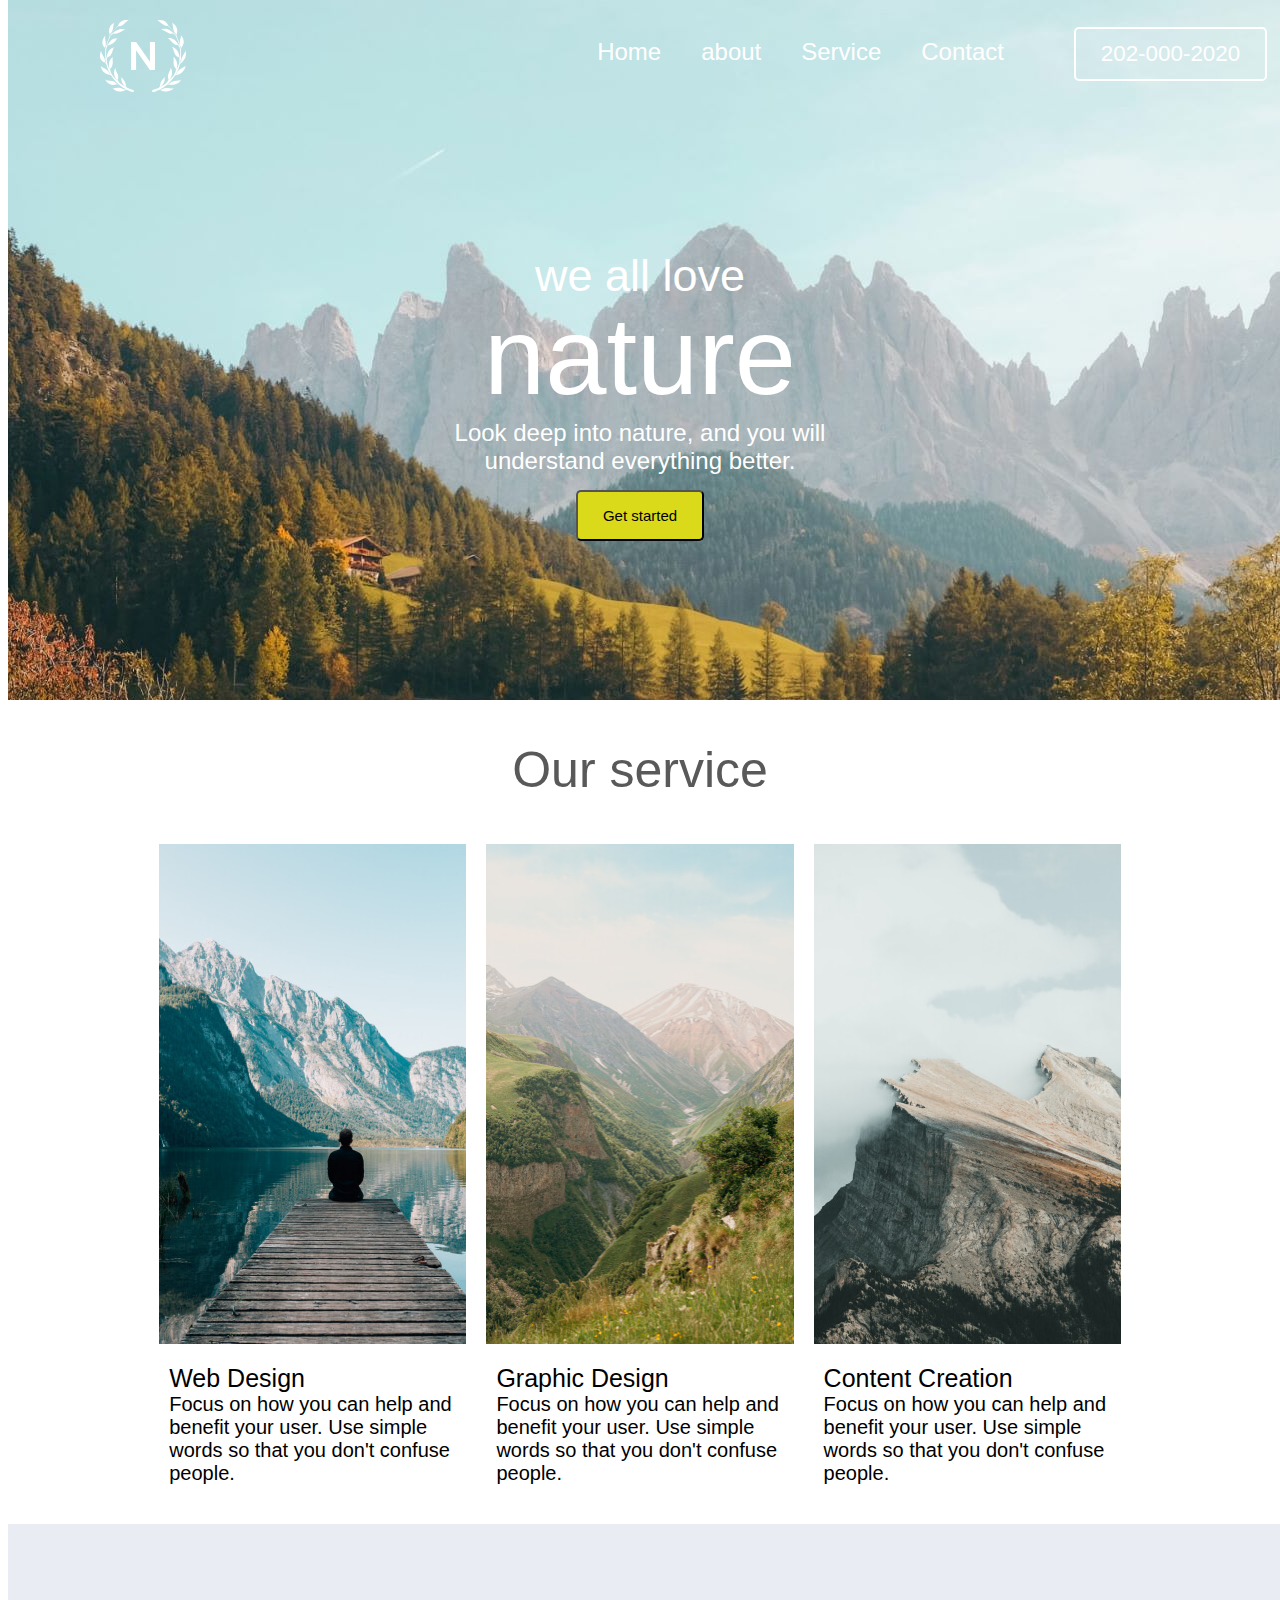
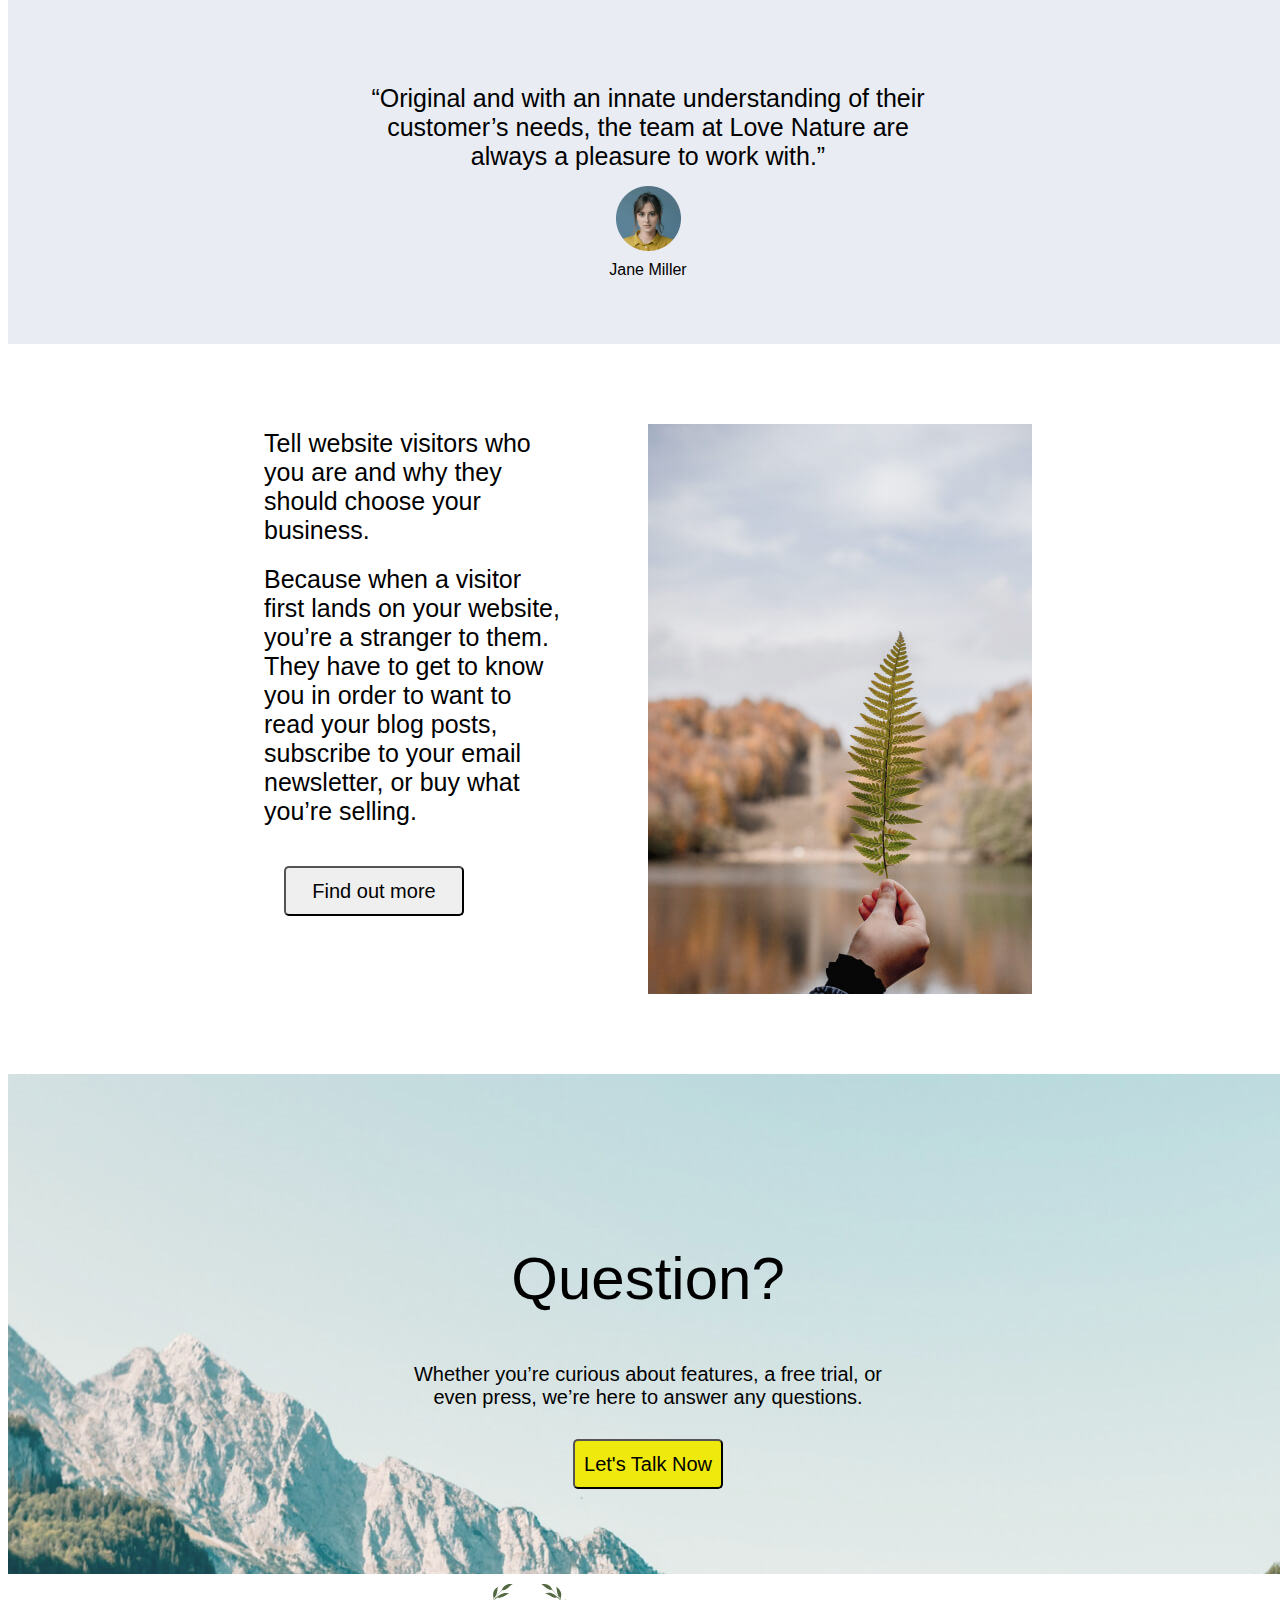
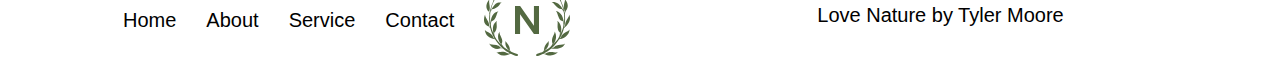
<file: index.html>
<!DOCTYPE html>
<html lang="en">

<head>
    <meta charset="UTF-8">
    <meta http-equiv="X-UA-Compatible" content="IE=edge">
    <meta name="viewport" content="width=device-width, initial-scale=1.0">
    <title>Project_2</title>
    <link rel="preconnect" href="https://fonts.gstatic.com" crossorigin>
    <link rel="stylesheet" href="style.css">
    <style>

    </style>
</head>

<body>

    <header>
        <div class="logo">
        </div>
        <div class="navbar">
            <ul>
                <li><a href="index.html">Home</a></li>
                <li><a href="project_2about.html">about</a></li>
                <li><a href="project_2service.html">Service</a></li>
                <li><a href="project_2contact.html">Contact</a></li>
            </ul>
        </div>
        <div>
            <p>202-000-2020</p>
        </div>
        <div class="love">we all love
        </div>
        <div class="nature">nature
        </div>
        <div class="look">
            Look deep into nature, and you will
        </div>
        <div class="understand">
            understand everything better.
        </div>
        <div>
            <button class="btn">Get started</button>
        </div>
    </header>
    <div class="service">
        Our service
    </div>
    <div class="container">
        <div class="box" id="box1"></div>
        <div class="box" id="box2"></div>
        <div class="box" id="box3"></div>
    </div>
    <div class="container_">
        <div class="box_" id="box_1">
            <div class="cave">
                Web Design
            </div>
            <div class="design">
                Focus on how you can help and benefit your user. Use simple words so that you don't confuse people.
            </div>
        </div>
        <div class="box_" id="box_2">
            <div class="graphic">
                Graphic Design
            </div>
            <div class="design_">
                Focus on how you can help and benefit your user. Use simple words so that you don't confuse people.
            </div>
        </div>
        <div class="box_" id="box_3">
            <div class="content">
                Content Creation
            </div>
            <div class="creation">
                Focus on how you can help and benefit your user. Use simple words so that you don't confuse people.
            </div>
        </div>
    </div>
    <div class="comma">
        <div class="blank">

        </div>
        <div class="ommas">

        </div>
        <div class="original">
            “Original and with an innate understanding of their <br>customer’s needs, the team at Love Nature are
            <br>always a pleasure to work with.”
        </div>
        <div class="jane">

        </div>
        <div class="miller">
          Jane Miller
        </div>
    </div>
    <div class="about">
        <div class="tell">
            <div class="web">
                Tell website visitors who you are and why they should choose your business.
            </div>
            <div class="visitor">
                Because when a visitor first lands on your website, you’re a stranger to them. They have to get to know
                you in order to want to read your blog posts, subscribe to your email newsletter, or buy what you’re
                selling.
            </div>
            <div>
                <button class="btn_">Find out more</button>
            </div>
        </div>
        <div class="leaf">

        </div>
    </div>
    <div class="question">
        <div class="uestion"> Question?</div>
        <div class="free">Whether you’re curious about features, a free trial, or<br> even press, we’re here to answer
            any questions.
        </div>
        <div>
            <button class="btn2">Let's Talk Now</button>
        </div>
    </div>
    <div class="last">
        <div class="navigation">
                <li>Home</li>
                <li>About</li>
                <li>Service</li>
                <li>Contact</li>
        </div>
        <div class="pogolast">
        
        </div>
        <div class="tayler">
            Love Nature by Tyler Moore
        </div>
    </div>
</body>

</html>
</file>
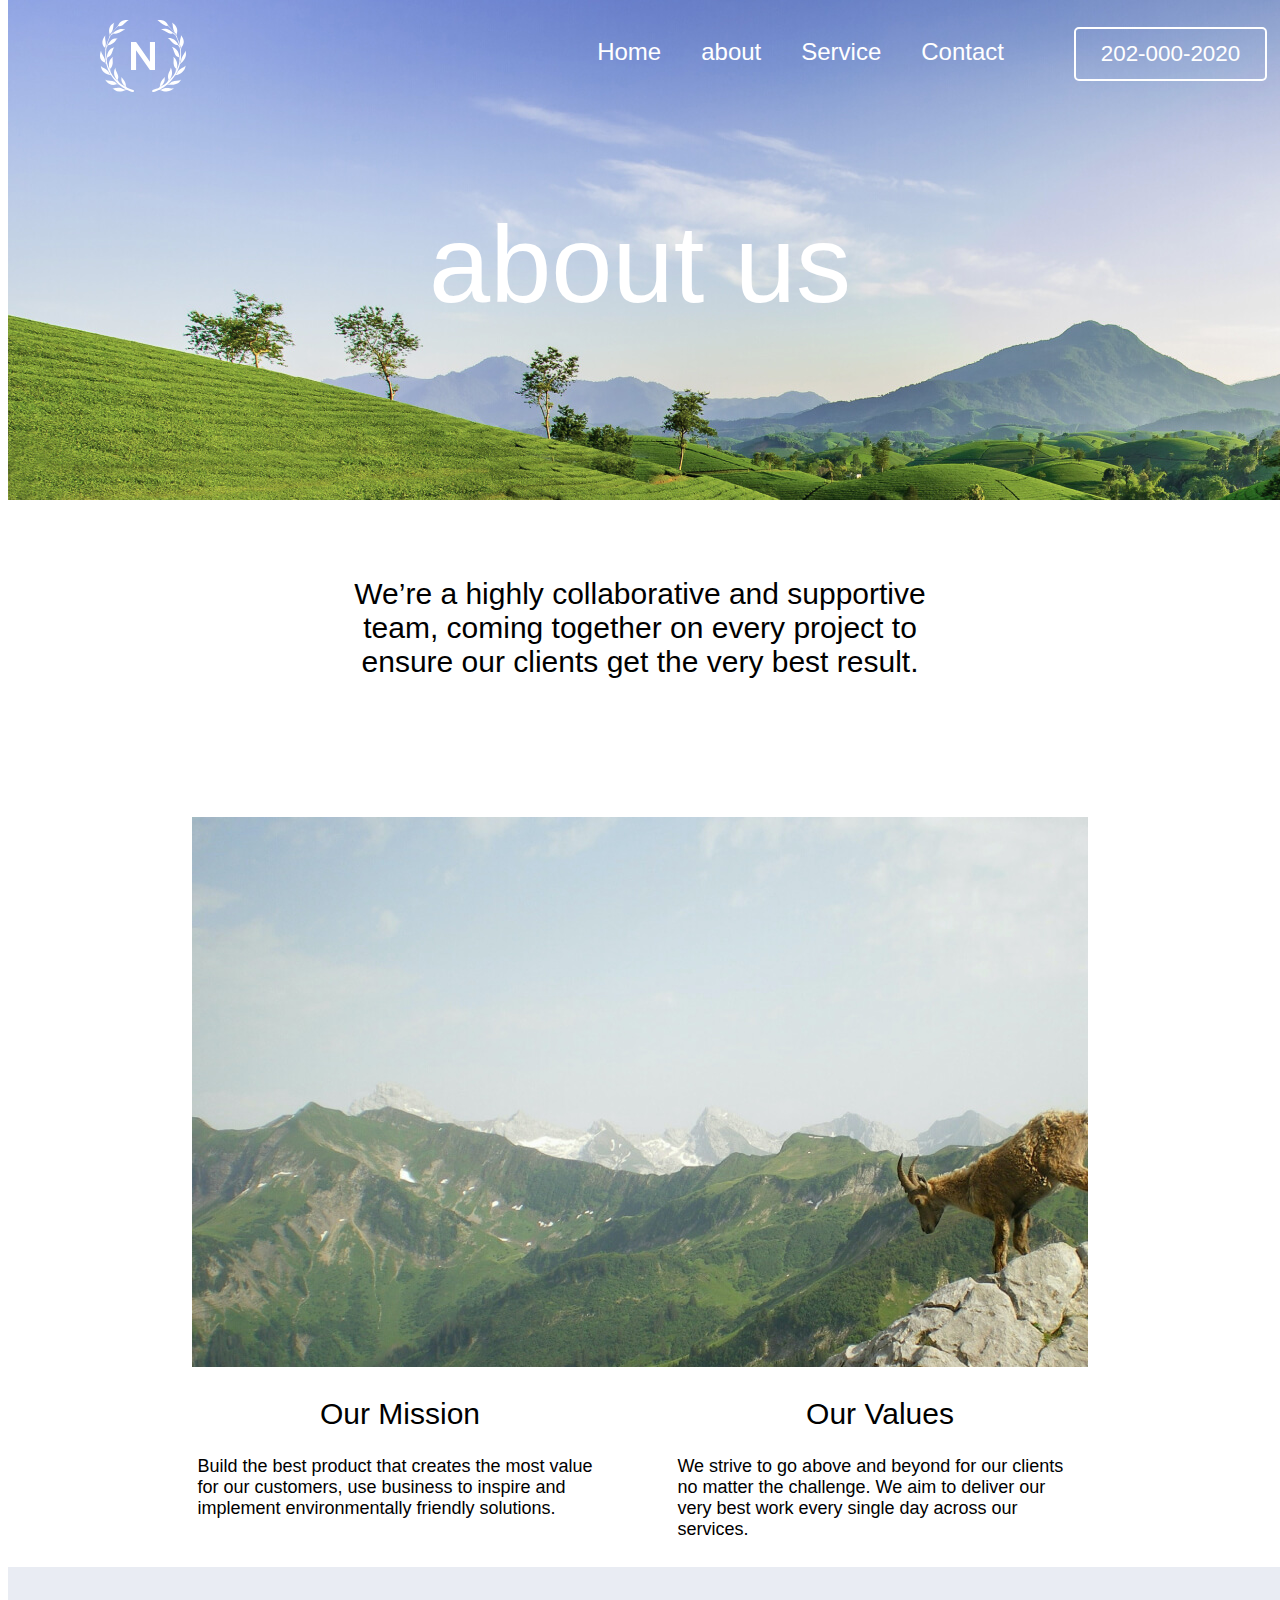
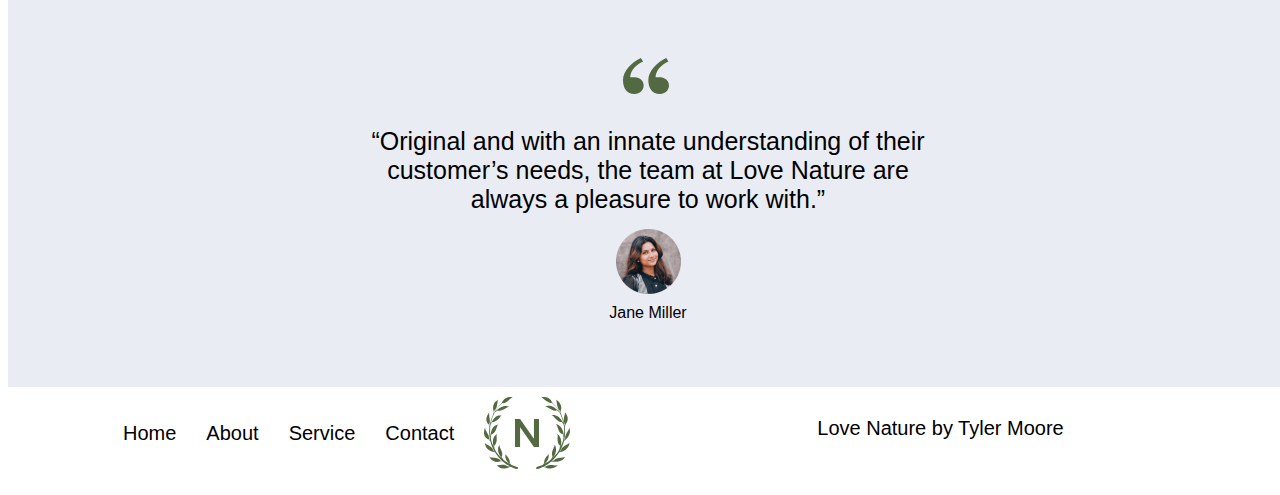
<file: project_2about.html>
<!DOCTYPE html>
<html lang="en">
<head>
    <meta charset="UTF-8">
    <meta http-equiv="X-UA-Compatible" content="IE=edge">
    <meta name="viewport" content="width=device-width, initial-scale=1.0">
    <title>About us</title>
    <link rel="stylesheet" href="project_2about.css">
</head>
<body>
    <header>
        <div class="logo">
        </div>
        <div class="navbar">
            <ul>
                <li><a href="index.html">Home</a></li>
                <li><a href="project_2about.html">about</a></li>
                <li><a href="project_2service.html">Service</a></li>
                <li><a href="project_2contact.html">Contact</a></li>
            </ul>
        </div>
        <div>
            <p>202-000-2020</p>
        </div>
        <div class="nature">about us
        </div>
    </header>
    <div class="best">
        We’re a highly collaborative and supportive team, coming together on every project to ensure our clients get the very best result.
    </div>
    <div class="deer">

    </div>
    <div class="our">
        <div class="mission">
           <div class="creat">
       Our Mission
           </div>
           <div class="inspire">
            Build the best product that creates the most value for our customers, use business to inspire and implement environmentally friendly solutions.
           </div>
        </div>
        <div class="value">
       <div class="strive">
            Our Values
       </div>
       <div class="aim">
        We strive to go above and beyond for our clients no matter the challenge. We aim to deliver our very best work every single day across our services.
       </div>
        </div>
    </div>
    <div class="comma">
        <div class="blank">

        </div>
        <div class="ommas">

        </div>
        <div class="original">
            “Original and with an innate understanding of their <br>customer’s needs, the team at Love Nature are
            <br>always a pleasure to work with.”
        </div>
        <div class="jane">

        </div>
        <div class="miller">
          Jane Miller
        </div>
    </div>
    <div class="last">
        <div class="navigation">
                <li>Home</li>
                <li>About</li>
                <li>Service</li>
                <li>Contact</li>
        </div>
        <div class="pogolast">
        
        </div>
        <div class="tayler">
            Love Nature by Tyler Moore
        </div>
    </div>
</body>
</html>
</file>
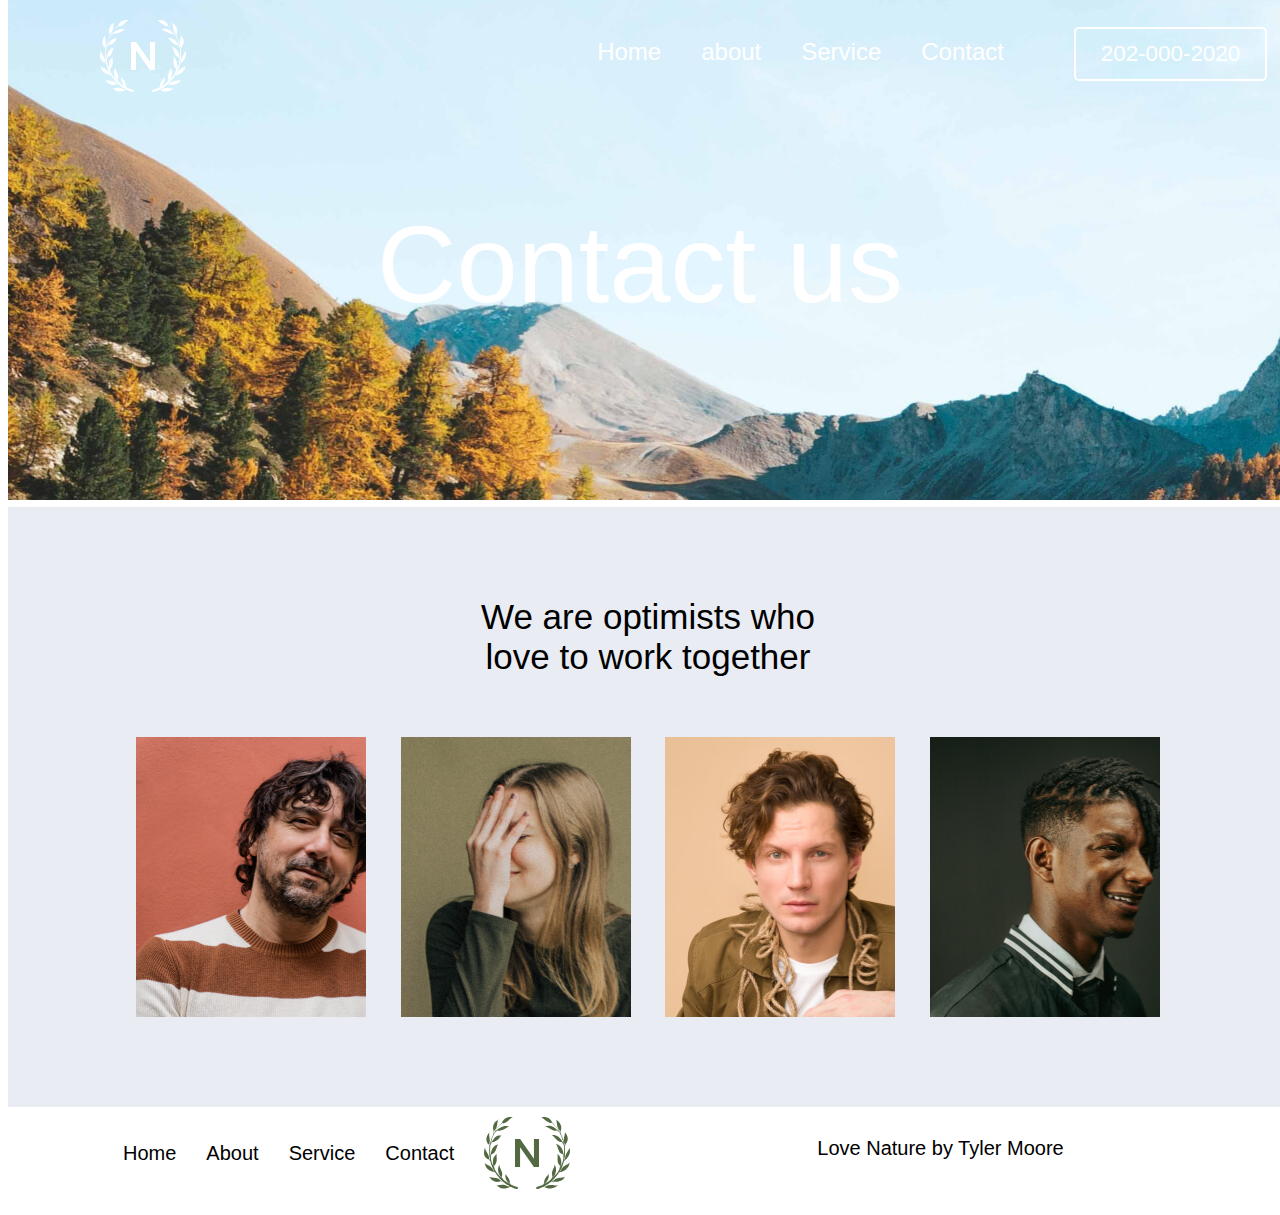
<file: project_2contact.html>
<!DOCTYPE html>
<html lang="en">
<head>
    <meta charset="UTF-8">
    <meta http-equiv="X-UA-Compatible" content="IE=edge">
    <meta name="viewport" content="width=device-width, initial-scale=1.0">
    <title>Contact</title>
    <link rel="stylesheet" href="project_2contact.css">
</head>
<body>
    <header>
        <div class="logo">
        </div>
        <div class="navbar">
            <ul>
                <li><a href="index.html">Home</a></li>
                <li><a href="project_2about.html">about</a></li>
                <li><a href="project_2service.html">Service</a></li>
                <li><a href="project_2contact.html">Contact</a></li>
            </ul>
        </div>
        <div>
            <p>202-000-2020</p>
        </div>
        <div class="nature">Contact us
        </div>
    </header>
    <div class="comma">
        <div class="blank">

        </div>
        <div class="ommas">
            We are optimists who love to work together
        </div>
        <div class="original">
            <div class="deepak" ></div>
            <div class="ritesh" ></div>
            <div class="aman" ></div>
            <div class="prashant" ></div>
        </div>
    </div>
    <div class="last">
        <div class="navigation">
                <li>Home</li>
                <li>About</li>
                <li>Service</li>
                <li>Contact</li>
        </div>
        <div class="pogolast">
        
        </div>
        <div class="tayler">
            Love Nature by Tyler Moore
        </div>
    </div>
</body>
</html>
</file>
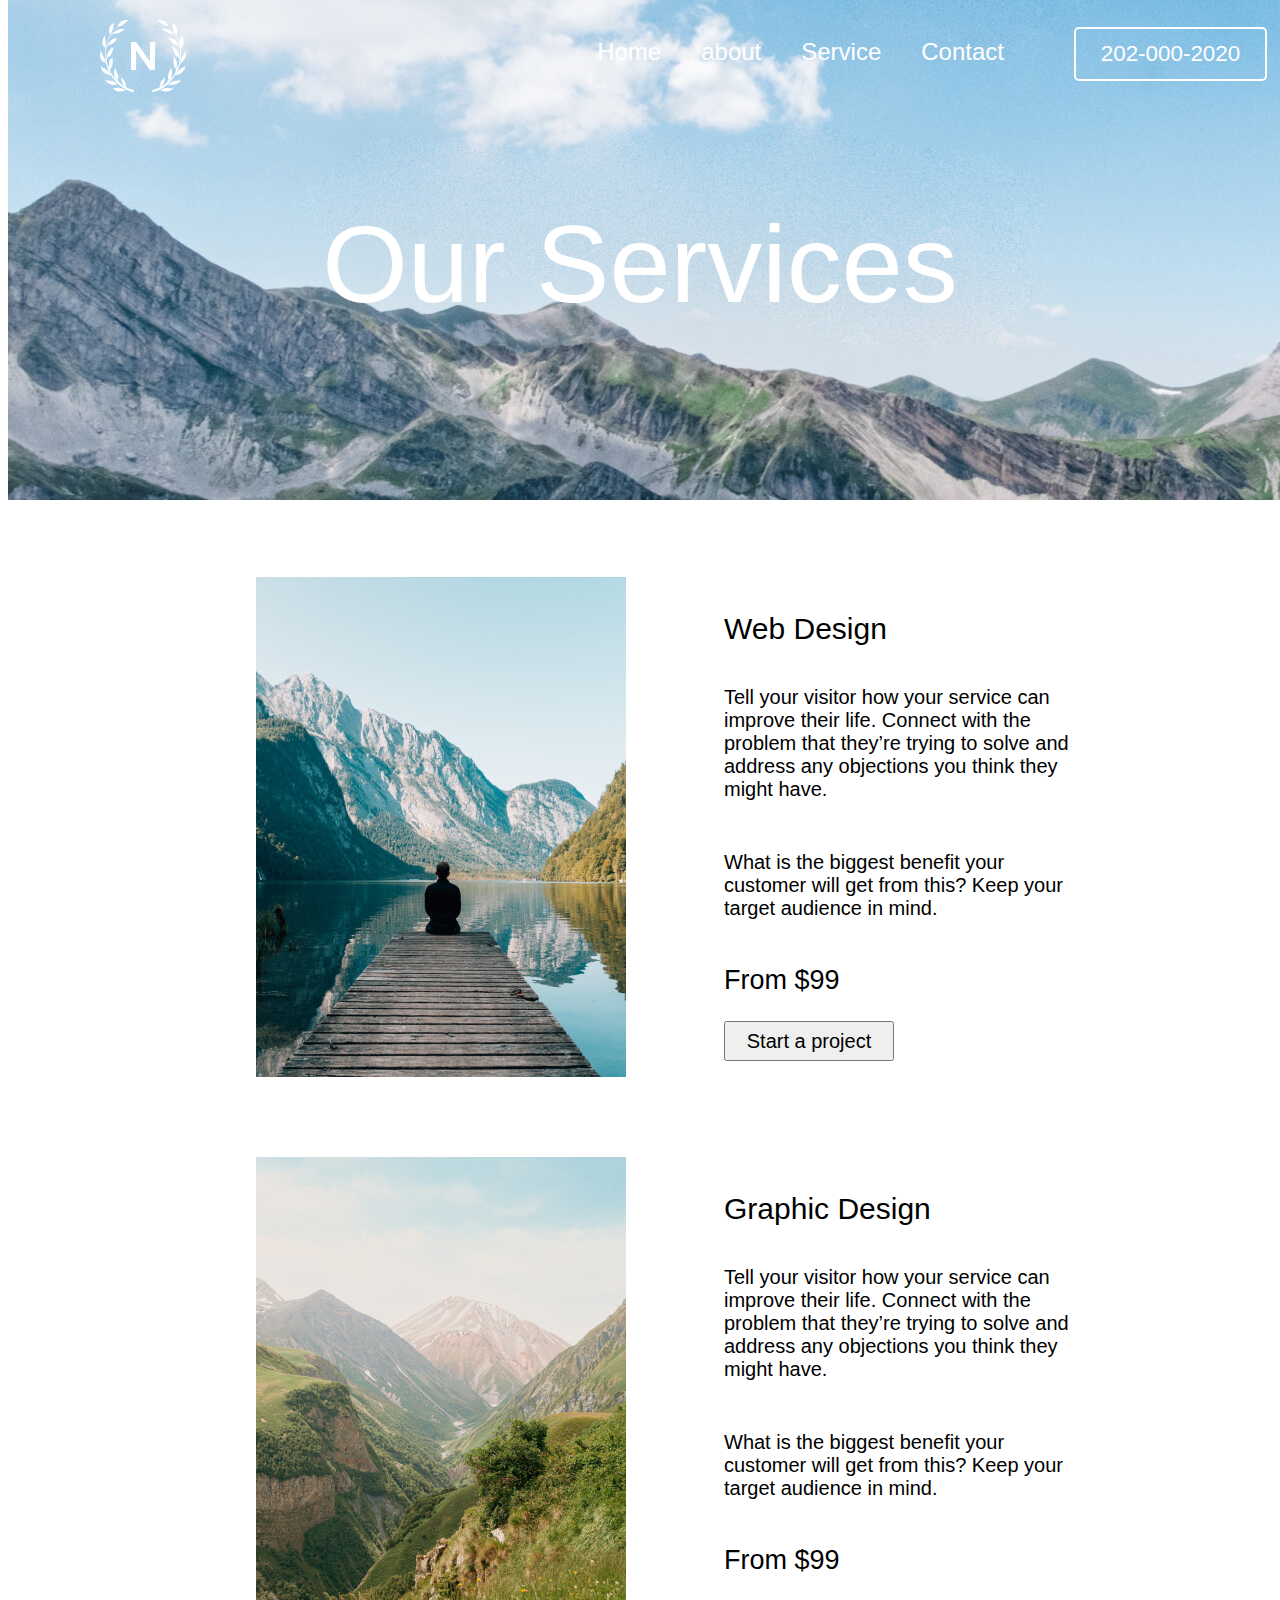
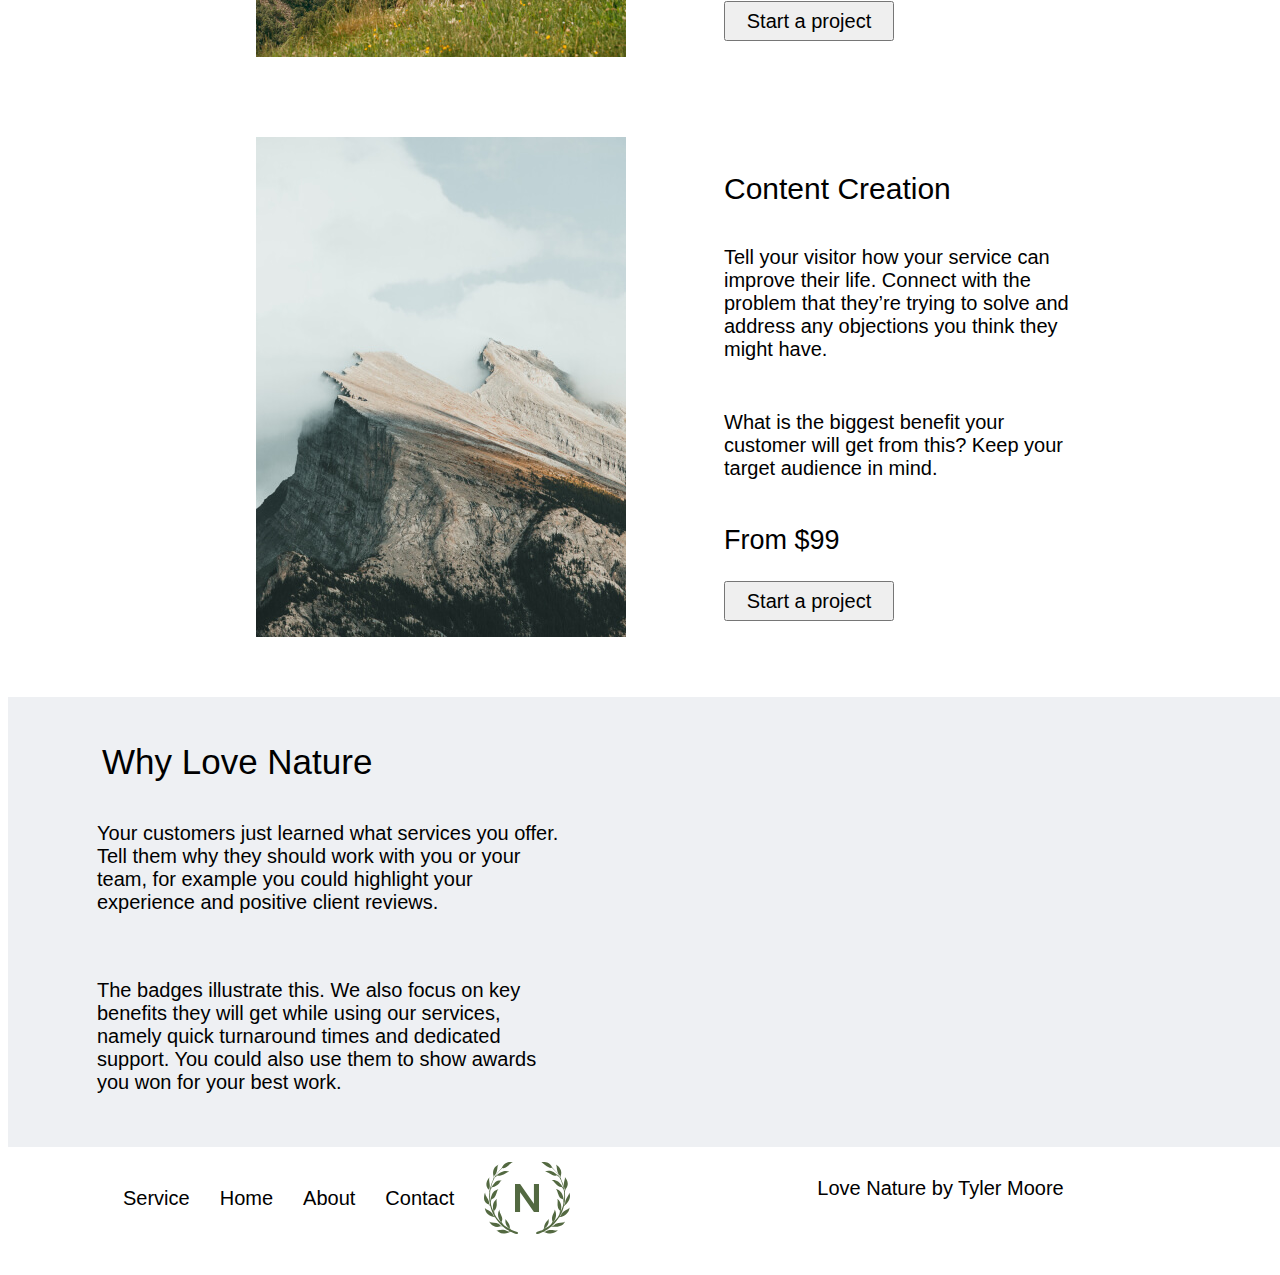
<file: project_2service.html>
<!DOCTYPE html>
<html lang="en">

<head>
    <meta charset="UTF-8">
    <meta http-equiv="X-UA-Compatible" content="IE=edge">
    <meta name="viewport" content="width=device-width, initial-scale=1.0">
    <title>Service</title>
    <link rel="stylesheet" href="project_2service.css">
</head>

<body>
    <header>
        <div class="logo">
        </div>
        <div class="navbar">
            <ul>
                <li><a href="index.html">Home</a></li>
                <li><a href="project_2about.html">about</a></li>
                <li><a href="project_2service.html">Service</a></li>
                <li><a href="project_2contact.html">Contact</a></li>
            </ul>
        </div>
        <div>
            <p>202-000-2020</p>
        </div>
        <div class="nature">Our Services
        </div>
    </header>
    <div class="container">
        <div class="web">

        </div>
        <div class="design">
            <div class="project">
                Web Design
            </div>
            <div class="tell">
                Tell your visitor how your service can improve their life. Connect with the problem that they’re trying
                to solve and address any objections you think they might have.
            </div>
            <div class="benifit">
                What is the biggest benefit your customer will get from this? Keep your target audience in mind.
            </div>
            <div class="rs99">
                From $99
            </div>
            <button class="btn">Start a project</button>
        </div>
    </div>
    <div class="deepak">
        <div class="graphic">

        </div>
        <div class="design">
            <div class="project">
                Graphic Design
            </div>
            <div class="tell">
                Tell your visitor how your service can improve their life. Connect with the problem that they’re trying
                to solve and address any objections you think they might have.
            </div>
            <div class="benifit">
                What is the biggest benefit your customer will get from this? Keep your target audience in mind.
            </div>
            <div class="rs99">
                From $99
            </div>
            <button class="btn">Start a project</button>
        </div>
    </div>
    <div class="deepak">
        <div class="content">

        </div>
        <div class="design">
            <div class="project">
                Content Creation
            </div>
            <div class="tell">
                Tell your visitor how your service can improve their life. Connect with the problem that they’re trying
                to solve and address any objections you think they might have.
            </div>
            <div class="benifit">
                What is the biggest benefit your customer will get from this? Keep your target audience in mind.
            </div>
            <div class="rs99">
                From $99
            </div>
            <button class="btn">Start a project</button>
        </div>
    </div>
    <div class="love">
        <div class="native">
           <div class="why">
            Why Love Nature
           </div>
           <div class="customer">
            Your customers just learned what services you offer. Tell them why they should work with you or your team, for example you could highlight your experience and positive client reviews.
           </div>
           <div class="badless">
            The badges illustrate this.  We also focus on key benefits they will get while using our services, namely quick turnaround times and dedicated support. You could also use them to show awards you won for your best work.
           </div>
        </div>
        <div class="rating">
            <div class="star">
                <div class="experience">

                </div>
                <div class="experience">
    
                </div>
            </div>
            <div class="quick">
                <div class="experience">

                </div>
                <div class="experience">
                    
                </div>
            </div>
        </div>
    </div>
    <div class="last">
        <div class="navigation">
                <li>Service</li>
                <li >Home</li>
                <li >About</li>
                <li >Contact</li>
        </div>
        <div class="pogolast">
        
        </div>
        <div class="tayler">
            Love Nature by Tyler Moore
        </div>
    </div>
</body>

</html>
</file>
<file: style.css>
body{
  font-family: 'DM Sans',sans-serif;
}
.logo{
    height: 88px;  
    width: 88px;
    position: absolute;
    left: 100px;
    top: 20px;
    background-image: url("logo-white.svg");
    background-repeat: no-repeat;
      

} 

div ul{
  color: rgb(193, 191, 191);
  position: absolute;
  right: 20vw;
  top: 22px;
  display: flex;
  flex-direction: row;
  list-style: none;
}
div ul li a{

  padding: 20px;
  font-size: 1.5rem;
  text-decoration: none;
  color: white;
}
div p{
  color: white;
  display: flex;
  position: absolute;
  right: 1vw;
  top: 5px;
  font-size: 1.4rem;
  border: 2px solid white;
  padding: 12px;
  padding-left: 25px;
  padding-right: 25px;
  border-radius: 5px;

}
.love{
  color: white;
  display: block;
  font-size: 45px;
  text-align: center;
  margin-top: 250px;
  margin-bottom: -10px;
  padding: 0px;
  font-family: 'Roboto', sans-serif;


}
.nature{
  color: white;
  font-size: 110px;
  display: block;
  text-align: center;
  margin-top: 0px;
  padding: -5px;
  font-family: 'Hind', sans-serif;

}
.look{
  display: block;
  text-align: center;
  color: white;
  font-size: 1.5rem;
}
.understand{
  display: block;
  text-align: center;
  color: white;
  font-size: 1.5rem;
}
.btn{
  display: block;
  margin:auto;
  margin-top: 15px;
  font-size: 15px;
  border-radius: 5px;
  padding-left: 25px;
  padding-right: 25px;
  padding-top: 15px;
  padding-bottom: 15px;
  background-color: rgb(218, 218, 27);

}
.service{
  margin-top: 200px;
  font-size: 50px;
  display: block;
  text-align: center;
  margin-bottom: 35px;
  color: rgb(89, 89, 90);
}
header::before{
  background-image: url("header-hero1.jpg");
  content: "";
  position: absolute;
  width: 100vw;
  height: 700px;

  z-index: -1;
  top: 0px;
}
.box{
  width: 24vw;
  height: 500px;
  margin: 10px;
}
.box_{
  width: 24vw;
  height: 150px;
  margin: 10px;
}
.container{
  display: flex;
  flex-direction: row;
  justify-content: space-around;
  justify-content: center;
}
.container_{
  display: flex;
  flex-direction: row;
  justify-content: space-around;
  justify-content: center;
}
#box1{
  background-image: url("service-1.jpg");
  background-repeat: no-repeat;
}
#box2{
 background-image: url("service-2.jpg");
 background-repeat: no-repeat;
}
#box3{
background-image: url("service-3.jpg");
background-repeat: no-repeat;
}
.cave{
  font-size: 25px;
 padding-left: 10px;
 padding-right: 10px;
}
.design{
  font-size: 20px;
  padding-left: 10px;
  padding-right: 10px;

}
.graphic{
  font-size: 25px;
 padding-left: 10px;
 padding-right: 10px;
}
.design_{
  font-size: 20px;
  padding-left: 10px;
  padding-right: 10px;
}
.content{
  font-size: 25px;
 padding-left: 10px;
 padding-right: 10px;
}
.creation{
  font-size: 20px;
  padding-left: 10px;
  padding-right: 10px;
}
.comma{
  width: 100vw;
  height: 420px;
  background-color: rgb(233, 236, 243);
}
.blank{
  width: 100vw;
  height: 70px;

}
.ommas{
  height: 40px;
  width: 50px;
  display: block;
  margin: auto;
   margin-bottom: 30px;
   margin-top: 20px;
  background-repeat: no-repeat;

}
.original{
  /* margin-top: 75px; */
  text-align: center;
 font-size: 25px;
 /* justify-items: center; */
}
.jane{
  /* border: 2px solid black; */
  width: 65px;
  height: 65px;
  background-image: url("avatar_on_home1.png");
  /* background-image: url("project_2img/avatar_on_home1.png"); */
  background-repeat: no-repeat;
  display: block;
  margin: auto;
  margin-top: 15px;
}
.miller{
  margin-top: 10px;
  text-align: center;
}
.about{
  width: 100vw;
  height: 600px;
  display: flex;
  flex-direction: row;
  justify-content: center;
  margin-top: 80px;

}
.tell{
  /* border: 2px solid black; */
height: 500px;
width: 30vw;
}
.leaf{
  /* border: 2px solid black; */
  height: 570px;
width: 30vw;
background-image: url("leaf.jpg");
/* background-image: url("project_2img/leaf.jpg"); */
}
.web{
  margin-top: 5px;
  margin-bottom: 20px;
  font-size: 25px;
  /* padding: 20px; */
  padding-right: 80px;
}
.visitor{
  font-size: 25px;
  /* padding: 20px; */
  padding-right: 80px;
  margin-bottom: 40px;
}
.btn_{
  margin-left: 20px;
  /* padding-left: 10px;
  padding-right: 10px; */
  padding: 10px;
  border-radius: 5px;
  width: 180px;
  height: 50px;
  font-size: 20px;
}
.question{
  display: flex;
  flex-direction: column;
  /* justify-content: center; */
  width: 100vw;
  height: 500px;
  background-image: url("footer-hero-big.jpg");
  /* background-image: url("project_2img/footer-hero-big.jpg"); */
  margin-top: 50px;
}
.uestion{
  /* margin-top: 150px; */
  font-size: 60px;
  display: block;
  padding-top: 150px;
  text-align: center;
  margin: 20px;
}
.free{
  margin: 30px;
  font-size: 20px;
  text-align: center;
}
.btn2{
  width: 150px;
  height: 50px;
  font-size: 20px;
  border-radius: 5px;
  display: block;
  margin: auto;
  background-color: rgb(240, 233, 13);
}
.last{
  width: 100vw;
  height: 100px;
  /* border: 2px solid black; */
  display: flex;
  flex-direction: row;
}
.navigation{
  display: flex;
  flex-direction: row;
  list-style: none;
  margin-left: 100px;
  margin-top: 20px;
}
.navigation li{
  font-size:20px;
  padding: 15px;
  /* margin-left: 100px; */
}
.pogolast{
    height: 88px;  
    width: 88px;
    background-image: url("logo-green.svg");
    /* background-image: url("project_2img/logo-green.svg"); */
    background-repeat: no-repeat;
    margin-top: 10px;
    margin-left: 15px;

}
.tayler{
  font-size: 20px;
  margin-top: 30px;
  margin-left: 245px;

}
</file>
<file: project_2about.css>
body{
  font-family: 'DM Sans',sans-serif;
}
.logo{
    height: 88px;  
    width: 88px;
    position: absolute;
    left: 100px;
    top: 20px;
    background-image: url("logo-white.svg");
    background-repeat: no-repeat;
      

} 
div ul{
  color: rgb(193, 191, 191);
  position: absolute;
  right: 20vw;
  top: 22px;
  display: flex;
  flex-direction: row;
  list-style: none;
}
div ul li a{

  padding: 20px;
  font-size: 1.5rem;
  text-decoration: none;
  color: white;
}
div p{
  color: white;
  display: flex;
  position: absolute;
  right: 1vw;
  top: 5px;
  font-size: 1.4rem;
  border: 2px solid white;
  padding: 12px;
  padding-left: 25px;
  padding-right: 25px;
  border-radius: 5px;

}
.nature{
  color: white;
  font-size: 110px;
  display: block;
  text-align: center;
  margin-top: 200px;
  font-family: 'Hind', sans-serif;

}
header::before{
  background-image: url("header-hero-1.jpg");
  background-repeat: no-repeat;
  content: "";
  position: absolute;
  width: 100vw;
  height: 750px;
  z-index: -1;
  top: 0px;
}
.best{
    height: 200px;
    width: 45vw;
    display: block;
    margin: auto;
    font-size: 30px;
    margin-top: 250px;
    text-align: center;

}
.deer{
    background-image: url("contact-hero.jpg");
    width: 70vw;
    height: 550px;
    display: block;
    margin: auto;
    margin-top: 40px;
}
.our{
    width: 75vw;
    height: 200px;
    display: flex;
    margin: auto;
    
    justify-content: space-around;
}
.mission{
 
  width: 34vw;
  height: 200px;
}
.value{
   
    width: 34vw;
    height: 200px;
}
.strive{
    text-align: center;
    font-size: 30px;
    margin-top: 30px;
    margin-bottom: 10px;
}
.aim{
    font-size: 18px;
    padding: 15px;
}
.creat{
    text-align: center;
    font-size: 30px;
    margin-top: 30px;
    margin-bottom: 10px;
}
.inspire{
    font-size: 18px;
    padding: 15px;
    justify-content: center;
}
.comma{
  width: 100vw;
  height: 420px;
  background-color: rgb(233, 236, 243);
}
.blank{
  width: 100vw;
  height: 70px;

}
.ommas{
  height: 40px;
  width: 50px;
  display: block;
  margin: auto;
   margin-bottom: 30px;
   margin-top: 20px;
  background-image: url("quotes.svg");
  background-repeat: no-repeat;

}
.original{
  text-align: center;
 font-size: 25px;
}
.jane{
  width: 65px;
  height: 65px;
  background-image: url("avatar_on_about1.png");
  background-repeat: no-repeat;
  display: block;
  margin: auto;
  margin-top: 15px;
}
.miller{
  margin-top: 10px;
  text-align: center;
}
.last{
  width: 100vw;
  height: 100px;
 
  display: flex;
  flex-direction: row;
}
.navigation{
  display: flex;
  flex-direction: row;
  list-style: none;
  margin-left: 100px;
  margin-top: 20px;
}
.navigation li{
  font-size:20px;
  padding: 15px;
 
}
.pogolast{
    height: 88px;  
    width: 88px;
    background-image: url("logo-green.svg");
    background-repeat: no-repeat;
    margin-top: 10px;
    margin-left: 15px;

}
.tayler{
  font-size: 20px;
  margin-top: 30px;
  margin-left: 245px;

}
</file>
<file: project_2contact.css>
body{
    font-family: 'DM Sans',sans-serif;
  }
  .logo{
      height: 88px;  
      width: 88px;
      position: absolute;
      left: 100px;
      top: 20px;
      background-image: url("logo-white.svg");
      background-repeat: no-repeat;
        
  
  } 
  div ul{
    color: rgb(193, 191, 191);
    position: absolute;
    right: 20vw;
    top: 22px;
    display: flex;
    flex-direction: row;
    list-style: none;
  }
  div ul li a{
  
    padding: 20px;
    font-size: 1.5rem;
    text-decoration: none;
    color: white;
  }
  div p{
    color: white;
    display: flex;
    position: absolute;
    right: 1vw;
    top: 5px;
    font-size: 1.4rem;
    border: 2px solid white;
    padding: 12px;
    padding-left: 25px;
    padding-right: 25px;
    border-radius: 5px;
  
  }
  .nature{
    color: white;
    font-size: 110px;
    display: block;
    text-align: center;
    margin-top: 200px;
    font-family: 'Hind', sans-serif;
  
  }
  header::before{
    background-image: url("contact-hero-1.jpg");
    content: "";
    position: absolute;
    width: 100vw;
    height: 750px;
  background-repeat: no-repeat;
    z-index: -1;
    top: 0px;
  }
  .comma{
    margin-top: 180px;
    width: 100vw;
    height: 600px;
    background-color: rgb(233, 236, 243);
  }
  .blank{
    width: 100vw;
    height: 70px;
  
  }
  .ommas{
    height: 40px;
    width: 30vw;
    display: block;
    margin: auto;
     margin-bottom: 30px;
     margin-top: 20px;
    font-size: 35px;
    text-align: center;
  
  }
  .original{
    width: 80vw;
    height: 280px;
    display: block;
    margin: auto;
    margin-top: 100px;
    display: flex;
    flex-direction: row;
    justify-content: space-between;
  }
  .deepak{
    width: 18vw;
    height: 280px;
    background-image: url("avatar_1.jpg");
    background-repeat: no-repeat;
  }
  .ritesh{
    width: 18vw;
    height: 280px;
    background-image: url("avatar_2.jpg");
    background-repeat: no-repeat;
  }
  .aman{
    width: 18vw;
    height: 280px;
    background-image: url("avatar_3.jpg");
    background-repeat: no-repeat;
  }
  .prashant{
    width: 18vw;
    height: 280px;
    background-image: url("avatar_4.jpg");
    background-repeat: no-repeat;
  }
  .about{
    width: 100vw;
    height: 600px;
    display: flex;
    flex-direction: row;
    justify-content: center;
    margin-top: 80px;
  
  }
  .last{
    width: 100vw;
    height: 100px;
    display: flex;
    flex-direction: row;
  }
  .navigation{
    display: flex;
    flex-direction: row;
    list-style: none;
    margin-left: 100px;
    margin-top: 20px;
  }
  .navigation li{
    font-size:20px;
    padding: 15px;
  }
  .pogolast{
      height: 88px;  
      width: 88px;
      background-image: url("logo-green.svg");
      background-repeat: no-repeat;
      margin-top: 10px;
      margin-left: 15px;
  
  }
  .tayler{
    font-size: 20px;
    margin-top: 30px;
    margin-left: 245px;
  
  }
</file>
<file: project_2service.css>
body{
    font-family: 'DM Sans',sans-serif;
  }
.logo{
    height: 88px;  
    width: 88px;
    position: absolute;
    left: 100px;
    top: 20px;
    background-image: url("logo-white.svg");
    background-repeat: no-repeat;
      

} 
div ul{
  color: rgb(193, 191, 191);
  position: absolute;
  right: 20vw;
  top: 22px;
  display: flex;
  flex-direction: row;
  list-style: none;
}
div ul li a{

  padding: 20px;
  font-size: 1.5rem;
  text-decoration: none;
  color: white;
}
div p{
  color: white;
  display: flex;
  position: absolute;
  right: 1vw;
  top: 5px;
  font-size: 1.4rem;
  border: 2px solid white;
  padding: 12px;
  padding-left: 25px;
  padding-right: 25px;
  border-radius: 5px;

}
.nature{
  color: white;
  font-size: 110px;
  display: block;
  text-align: center;
  margin-top: 200px;
  font-family: 'Hind', sans-serif;

}
header::before{
  background-image: url("services-hero.jpg");
  content: "";
  position: absolute;
  width: 100vw;
  height: 750px;
background-repeat: no-repeat;
  z-index: -1;
  top: 0px;
}
.container{
    width: 70vw;
    height: 500px;
    display: flex;
    margin: auto;
    margin-top: 250px;
    justify-content: space-around;

}
.web{
   width: 30vw;
   height: 500px;
   background-image: url("service-1.jpg");
   background-repeat: no-repeat;
   display: block;
   margin: auto;

}
.design{
    width: 30vw;
    height: 500px;
}
.project{
    font-size: 30px;
    margin-top: 35px;
    margin-left: 20px;
}
.tell{
    font-size: 20px;
    margin-top: 25px;
    margin-left: 5px;
    padding: 15px;

}
.benifit{
    font-size: 20px;
    margin-top: 20px;
    margin-left: 5px;
    padding: 15px;
}
.rs99{
    font-size: 27px;
    margin-top: 30px;
    margin-left: 20px;

}
.btn{
    font-size: 20px;
    width: 170px;
    height: 40px;
    margin-left: 20px;
    margin-top: 25px;

}
.graphic{
    width: 30vw;
    height: 500px;
    background-image: url("service-2.jpg");
    background-repeat: no-repeat;
    display: block;
    margin: auto;
 
 }
.content{
    width: 30vw;
    height: 500px;
    background-image: url("service-3.jpg");
    background-repeat: no-repeat;
    display: block;
    margin: auto;
 
 }
 .deepak{
    width: 70vw;
    height: 500px;
    display: flex;
    margin: auto;
    margin-top: 80px;
    justify-content: space-around;

}
.love{
    width: 100vw;
    height: 450px;
    background-color: rgb(238, 240, 243);
    margin-top: 60px;
    display: flex;
    flex-direction: row;
    justify-content: space-around;
}
.native{
  width: 40vw;
  height: 450px;
}
.why{
    font-size: 35px;
    margin-top: 45px;
    padding-left: 30px;
}
.customer{
    font-size: 20px;
    margin-top: 15px;
    padding: 25px;
}
.badless{
    font-size: 20px;
    margin-top: 15px;
    padding: 25px;
}
.rating{
    width: 40vw;
    height: 450px;
    display: flex;
    flex-direction: row;
    justify-content: space-around;
}
.experience{
    width: 18vw;
    height: 200px;
     margin-top: 10px;
}
.last{
    width: 100vw;
    height: 120px;
    display: flex;
    flex-direction: row;
  }
  .navigation{
    display: flex;
    flex-direction: row;
    list-style: none;
    margin-left: 100px;
    margin-top: 25px;
    text-decoration: none;
  }
  .navigation li{
    font-size:20px;
    padding: 15px;
    text-decoration: none;
  }
  .pogolast{
      height: 88px;  
      width: 88px;
      background-image: url("logo-green.svg");
      background-repeat: no-repeat;
      margin-top: 15px;
      margin-left: 15px;
  
  }
  .tayler{
    font-size: 20px;
    margin-top: 30px;
    margin-left: 245px;
  
  }
</file>
